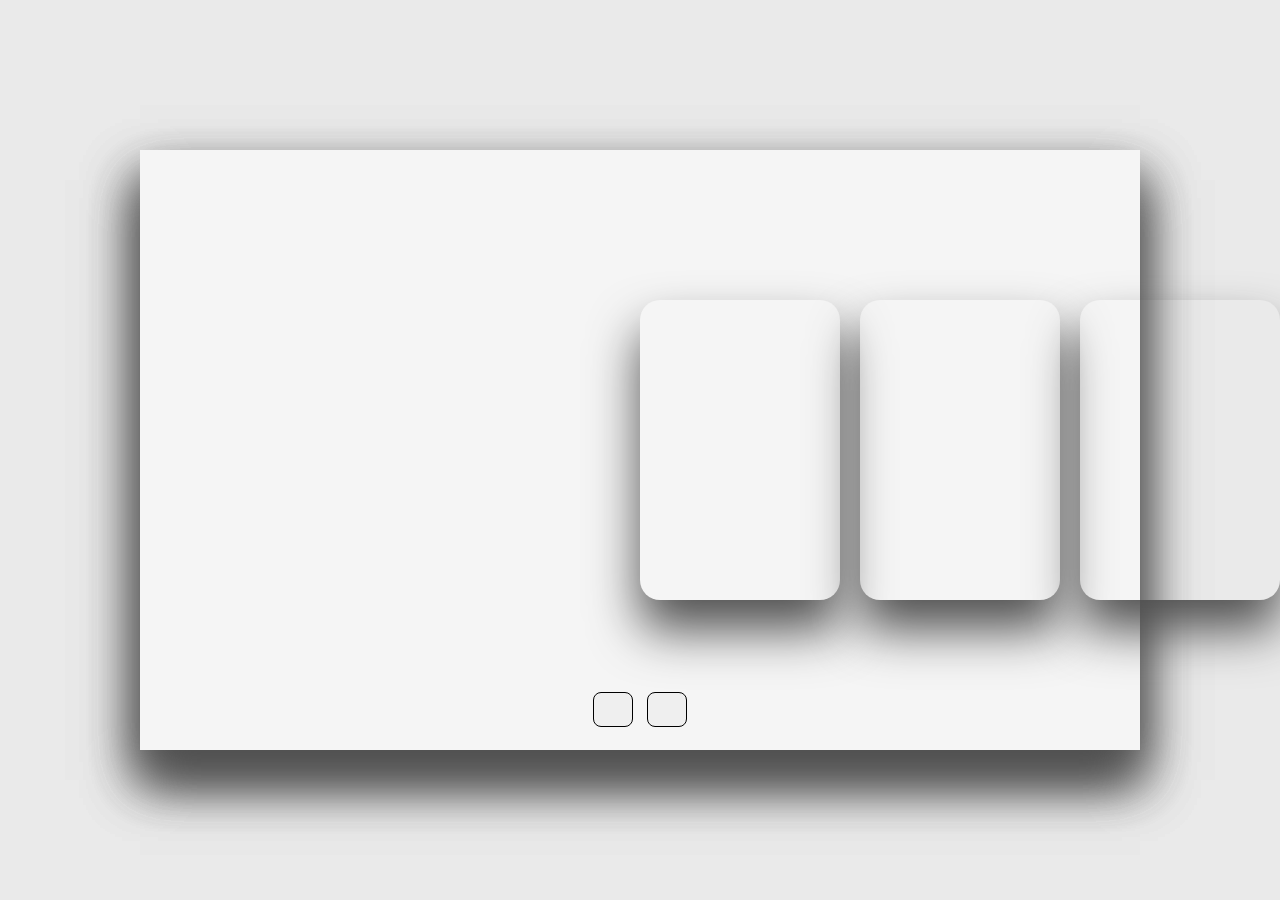
<file: index.html>
<!DOCTYPE html>
<html lang="en">

<head>
  <meta charset="UTF-8">
  <meta name="viewport" content="width=device-width, initial-scale=1.0">
  <title>Document</title>
  <link rel="stylesheet" href="css/style.css">
</head>

<body>
  <div class="container">

    <!--Font Awesome CDN-->
    <link rel="stylesheet" href="https://cdnjs.cloudflare.com/ajax/libs/font-awesome/6.4.0/css/all.min.css"
      integrity="sha512-iecdLmaskl7CVkqkXNQ/ZH/XLlvWZOJyj7Yy7tcenmpD1ypASozpmT/E0iPtmFIB46ZmdtAc9eNBvH0H/ZpiBw=="
      crossorigin="anonymous" referrerpolicy="no-referrer" />

    <div class="container">

      <div class="slide">


        <div class="item" style="background-image: url(https://i.ibb.co/qCkd9jS/img1.jpg);">
          <div class="content">
            <div class="name">Switzerland</div>
            <div class="des">Lorem ipsum dolor, sit amet consectetur adipisicing elit. Ab, eum!</div>
            <button>See More</button>
          </div>
        </div>
        <div class="item" style="background-image: url(https://i.ibb.co/jrRb11q/img2.jpg);">
          <div class="content">
            <div class="name">Finland</div>
            <div class="des">Lorem ipsum dolor, sit amet consectetur adipisicing elit. Ab, eum!</div>
            <button>See More</button>
          </div>
        </div>
        <div class="item" style="background-image: url(https://i.ibb.co/NSwVv8D/img3.jpg);">
          <div class="content">
            <div class="name">Iceland</div>
            <div class="des">Lorem ipsum dolor, sit amet consectetur adipisicing elit. Ab, eum!</div>
            <button>See More</button>
          </div>
        </div>
        <div class="item" style="background-image: url(https://i.ibb.co/Bq4Q0M8/img4.jpg);">
          <div class="content">
            <div class="name">Australia</div>
            <div class="des">Lorem ipsum dolor, sit amet consectetur adipisicing elit. Ab, eum!</div>
            <button>See More</button>
          </div>
        </div>
        <div class="item" style="background-image: url(https://i.ibb.co/jTQfmTq/img5.jpg);">
          <div class="content">
            <div class="name">Netherland</div>
            <div class="des">Lorem ipsum dolor, sit amet consectetur adipisicing elit. Ab, eum!</div>
            <button>See More</button>
          </div>
        </div>
        <div class="item" style="background-image: url(https://i.ibb.co/RNkk6L0/img6.jpg);">
          <div class="content">
            <div class="name">Ireland</div>
            <div class="des">Lorem ipsum dolor, sit amet consectetur adipisicing elit. Ab, eum!</div>
            <button>See More</button>
          </div>
        </div>

      </div>

      <div class="button">
        <button class="prev"><i class="fa-solid fa-arrow-left"></i></button>
        <button class="next"><i class="fa-solid fa-arrow-right"></i></button>
      </div>

    </div>
  </div>

  <script src="./js/main.js"></script>
  <script>
    // Lấy tham số từ URL
    const urlParams = new URLSearchParams(window.location.search);
    const formParam = urlParams.get('form');
    const phan_anh_link_form = 'https://docs.google.com/forms/d/e/1FAIpQLSdsdNaH7h6v6LJTotxIbiXvlm-TWIxzLnYHWztb4acfm1w7_w/viewform';
    const to_vinh_link_form = 'https://docs.google.com/forms/d/e/1FAIpQLSeV96MxdKUE2fiCAVMsDuZ86G6ft9IYw7wrXhYNVuu6qk-IUA/viewform';

    // Kiểm tra giá trị của tham số 'form' và chuyển hướng tương ứng
    switch (formParam) {
      case 'phan-anh':
        window.location.href = phan_anh_link_form;
        break;
      case 'ton-vinh':
        window.location.href = to_vinh_link_form;
        break;
      default:
        // Xử lý khi không có tham số 'form' hoặc giá trị không hợp lệ
        console.error('Invalid form parameter or no parameter found.');
        // Ví dụ: Chuyển hướng về trang mặc định nếu không có điều kiện nào phù hợp
        // window.location.href = 'default.html';
        break;
    }

  </script>
</body>

</html>
</file>
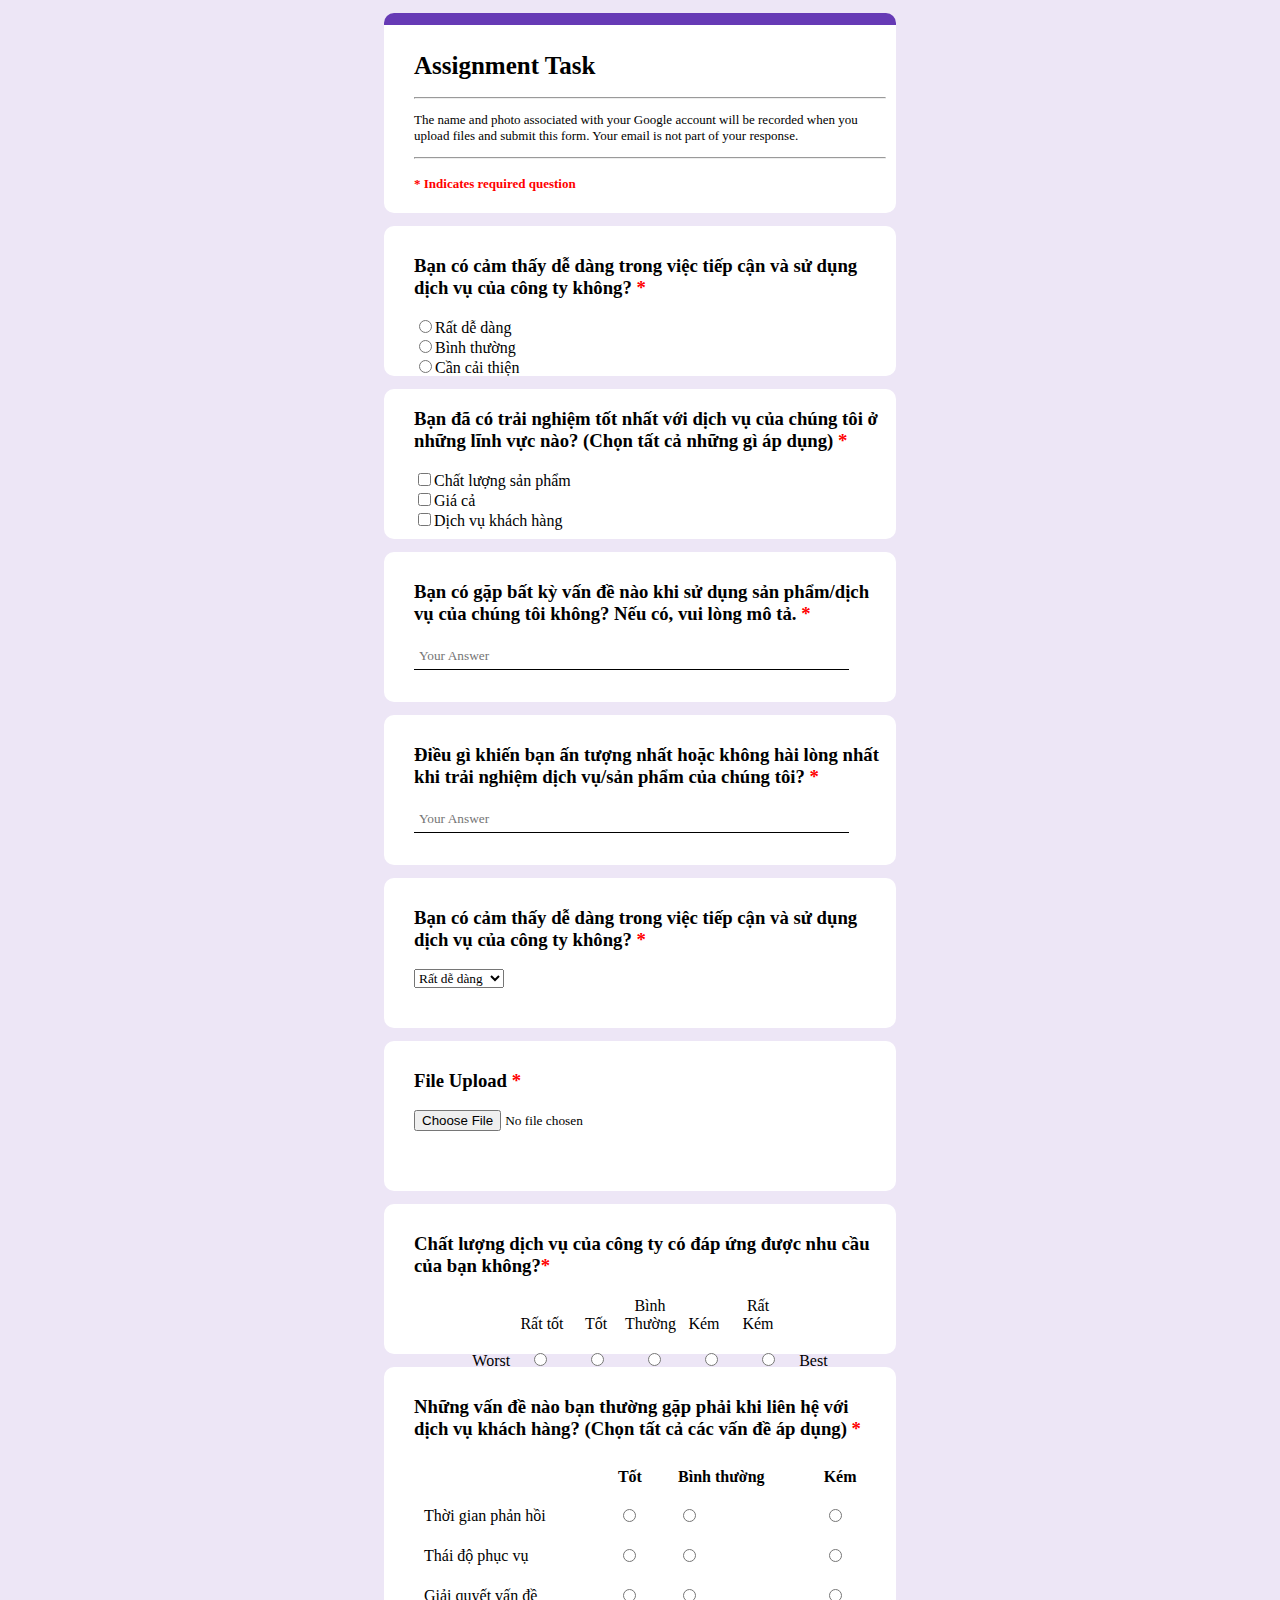
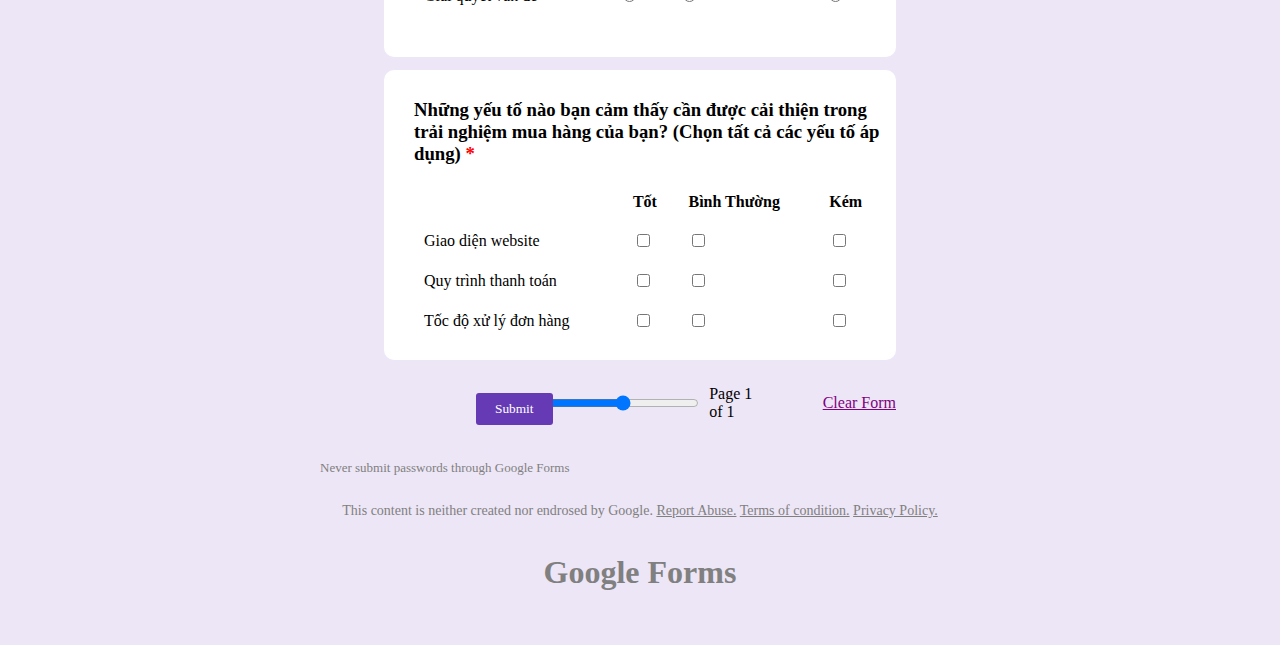
<file: clone.html>
<!DOCTYPE html>
<html lang="en">
  <head>
    <meta charset="UTF-8" />
    <meta name="viewport" content="width=device-width, initial-scale=1.0" />
    <meta http-equiv="X-UA-Compatible" content="ie=edge" />
    <title>Assignment Task</title>
    <style>
      .scale-container {
          text-align: center;

          margin: 20px;
      }
      .scale-label {
          display: inline-block;
          width: 50px;
      }
      .scale-radio {
          margin: 20px;
      }
  </style>
  <style>
  .table-container {
    display: flex;
    justify-content: center;
  }
  
  table {
    width: 100%;
    border-collapse: collapse;
    margin-bottom: 15px;
  }
  
  th, td {
    padding: 10px;
    text-align: left;
    
  }
  </style>
    <style>
      * {
        font-family: poppins;
      }
      body {
        margin: 0;
        padding: 0;
        box-sizing: border-box;
        background-color: #ede6f6;
      }
      form {
        display: flex;
        flex-direction: column;
        align-items: center;
      }
      .main {
        height: 200px;
        width: 40vw;
        box-sizing: border-box;
        background-color: white;
        border-top: 12px solid #663ab5;
        border-radius: 10px;
        margin: 13px;
        margin-bottom: 0;
        padding: 10px;
        padding-left: 30px;
        font-size: 13px;
      }
      .main h1 {
        font-size: 25px;
      }
      .name {
        background-color: white;
        box-sizing: border-box;
        height: 150px;
        width: 40vw;
        margin: 13px;
        padding: 10px;
        padding-left: 30px;
        margin-bottom: 0;
        border-radius: 10px;
      }
      .mcq{
        background-color: white;
        box-sizing: border-box;
        height: 150px;
        width: 40vw;
        margin: 13px;
        padding: 10px;
        padding-left: 30px;
        margin-bottom: 0;
        border-radius: 10px;
      }
      .checkbox{
        background-color: white;
        box-sizing: border-box;
        height: 150px;
        width: 40vw;
        margin: 13px;
        padding: 0px;
        padding-left: 30px;
        margin-bottom: 0;
        border-radius: 10px;
      }
      .sh-ans{
        background-color: white;
        box-sizing: border-box;
        height: 150px;
        width: 40vw;
        margin: 13px;
        padding: 10px;
        padding-left: 30px;
        margin-bottom: 0;
        border-radius: 10px;
      }
      .para{
        background-color: white;
        box-sizing: border-box;
        height: 150px;
        width: 40vw;
        margin: 13px;
        padding: 10px;
        padding-left: 30px;
        margin-bottom: 0;
        border-radius: 10px;
      }
      .drdo{
        background-color: white;
        box-sizing: border-box;
        height: 150px;
        width: 40vw;
        margin: 13px;
        padding: 10px;
        padding-left: 30px;
        margin-bottom: 0;
        border-radius: 10px;
      }
      .fileup{
        background-color: white;
        box-sizing: border-box;
        height: 150px;
        width: 40vw;
        margin: 13px;
        padding: 10px;
        padding-left: 30px;
        margin-bottom: 0;
        border-radius: 10px;
      }
      .linear{
        background-color: white;
        box-sizing: border-box;
        height: 150px;
        width: 40vw;
        margin: 13px;
        padding: 10px;
        padding-left: 30px;
        margin-bottom: 0;
        border-radius: 10px;
      }
      .mcg{
        background-color: white;
        box-sizing: border-box;
        height: 290px;
        width: 40vw;
        margin: 13px;
        padding: 10px;
        padding-left: 30px;
        margin-bottom: 0;
        border-radius: 10px;
}

 
       .tcg{
        background-color: white;
        box-sizing: border-box;
        height: 290px;
        width: 40vw;
        margin: 13px;
        padding: 10px;
        padding-left: 30px;
        margin-bottom: 0;
        border-radius: 10px;
       }
      input[type="text"],
      [type="email"] {
        border: none;
        border-bottom: 1px solid black;
        width: 90%;
        padding: 5px;
        outline: none;
      }
     
       button {
        margin: 13px;
        margin-bottom: 0;
        align-self: flex-start;
        position: relative;
        left: 92px;
        padding: 8px 19px;
        border-radius: 3px;
        background-color: #663ab5;
        border: none;
        color: white;
      } 
      .submit {
        width: 50vw;
        display: flex;
        flex-direction: row;
        justify-content: flex-start;
      }
      button {
        margin: 13px;
        margin-left: 0;
        margin-bottom: 0;
        padding: 8px 19px;
        border-radius: 3px;
        background-color: #663ab5;
        border: none;
        color: white;
      }
      button:hover {
        background-color: #452286;
        transition: ease-in 200ms;
      }
      .rule {
        width: 50vw;
        margin-top: 15px;
        font-size: 13px;
        color: grey;
      }
      .policy {
        font-size: 14px;
        color: grey;
      }
      .policy a {
        text-decoration: none;
        color: grey;
        text-decoration: underline;
      }
      img {
        margin-top: 13px;
        height: 200px;
        width: 50vw;
        object-fit: fill;
        object-position: center;
        border-radius: 10px;
      }

      .Google {
        text-align: center;
      }
      @media only screen and (max-width: 1000px){
        img, .main, .name, .email,.submit, .rule, .policy, .Google {
          width: 90vw;
        }
        img {
          height: 125px;
        }
        .main {
          height: 180px;
          font-size: 12px;
        }
        .name, .email {
          height: 110px;
          font-size: 12px;
        }

        .main h1 {
          font-size: 18px;
        }
        .main p,h4 {
          margin: 10px 0px;
        }
        h1 {
          font-size: 25px;
        }
        input[type="text"],
        [type="email"] {
          padding: 5;
        }

        button {
          padding: 10px 22px;
          border-radius: 5px;
        }
      }
    </style>
  </head>
  <body>
    <form action="">

      <div class="main">
        <h1>Assignment Task</h1>
        <hr />
        <p>
          The name and photo associated with your Google account will be recorded when you upload files and submit this form. Your email is not part of your response.
        </p>
        <hr />
        <h4 style="color: red;">* Indicates required question</h4>
      </div>
       <!-- Multiple Choice -->
      <div class = "mcq">
        <h3>Bạn có cảm thấy dễ dàng trong việc tiếp cận và sử dụng dịch vụ của công ty không? <span style="color: red;">*</span></h3>
        <label><input type="radio" name="mcq" value="Option 1" id="" required>Rất dễ dàng</label>
        <br>
        <label><input type="radio" name="mcq" value="Option 2" id="" required>Bình thường</label>
        <br>
        <label><input type="radio" name="mcq" value="Option 3" id="" required>Cần cải thiện</label>
      </div>

      <!-- Checkbox -->
    <div class = "checkbox">
      <h3>Bạn đã có trải nghiệm tốt nhất với dịch vụ của chúng tôi ở những lĩnh vực nào? (Chọn tất cả những gì áp dụng)  <span style="color: red;">*</span></h3>
      <label><input type="checkbox" name="checkbox[]" value="Option 1" id="" required>Chất lượng sản phẩm </label>
      <br>
      <label><input type="checkbox" name="checkbox[]" value="Option 2" id="" required>Giá cả</label>
      <br>
      <label><input type="checkbox" name="checkbox[]" value="Option 3" id="" required>Dịch vụ khách hàng</label>
    </div>

    <!-- Short Answer -->
    <div class = 'sh-ans'>
      <h3>Bạn có gặp bất kỳ vấn đề nào khi sử dụng sản phẩm/dịch vụ của chúng tôi không? Nếu có, vui lòng mô tả. <span style="color: red;">*</span></h3>
      <input type="text" name="shortAnswer" placeholder= "Your Answer" id="" required>
    </div>

    <!-- Paragraph -->
    <div class ="para">
      <h3>Điều gì khiến bạn ấn tượng nhất hoặc không hài lòng nhất khi trải nghiệm dịch vụ/sản phẩm của chúng tôi? <span style="color: red;">*</span></h3>
      <input type="text" name="shortAnswer" placeholder= "Your Answer" id="" required>
    </div>

    <!-- Drop Down -->
    <div class = "drdo">
      <h3>Bạn có cảm thấy dễ dàng trong việc tiếp cận và sử dụng dịch vụ của công ty không? <span style="color: red;">*</span></h3>
      <select name="dropDown">
        <option value="Option 1" id="" required>Rất dễ dàng</option>
        <option value="Option 2" id="" required>Dễ dàng</option>
        <option value="Option 3" id="" required>Bình thường</option>
      </select>
    </div>

       
    <!-- File Upload -->
    <div class = "fileup">
      <h3>File Upload <span style="color: red;">*</span></h3>
    <input type="file" name="fileUpload" id="" required>
    </div>

     <!-- Linear Scale -->
    <div class = "linear">
      <h3>Chất lượng dịch vụ của công ty có đáp ứng được nhu cầu của bạn không?<span style="color: red;">*</span></h3>
  <div class="scale-container">
      <div class="scale-label">Rất tốt</div>
      <div class="scale-label">Tốt</div>
      <div class="scale-label">Bình Thường</div>
      <div class="scale-label">Kém</div>
      <div class="scale-label">Rất Kém</div>
      <br>
      <label>Worst</label>
      <input class="scale-radio" type="radio" name="linearScale" value="1" id="" required>
      <input class="scale-radio" type="radio" name="linearScale" value="2" id="" required>
      <input class="scale-radio" type="radio" name="linearScale" value="3" id="" required>
      <input class="scale-radio" type="radio" name="linearScale" value="4" id="" required>
      <input class="scale-radio" type="radio" name="linearScale" value="5" id="" required>
      <label>Best</label>
    </div>
  </div>

  <!-- Multi Choice Grid -->
  <div class = "mcg">
    <h3>Những vấn đề nào bạn thường gặp phải khi liên hệ với dịch vụ khách hàng? (Chọn tất cả các vấn đề áp dụng) <span style="color: red;">*</span></h3>
    <div class="table-container">
  <table>
    <tr>
      <th></th>
      <th>Tốt</th>
      <th>Bình thường</th>
      <th>Kém</th>
    </tr>
    <tr>
      <td>Thời gian phản hồi</td>
      <td><input type="radio" name="grid[Row 1]" value="Column 1"></td>
      <td><input type="radio" name="grid[Row 1]" value="Column 2"></td>
      <td><input type="radio" name="grid[Row 1]" value="Column 3"></td>
    </tr>
    <tr>
      <td>Thái độ phục vụ</td>
      <td><input type="radio" name="grid[Row 2]" value="Column 1"></td>
      <td><input type="radio" name="grid[Row 2]" value="Column 2"></td>
      <td><input type="radio" name="grid[Row 2]" value="Column 3"></td>
    </tr>
    <tr>
      <td>Giải quyết vấn đề</td>
      <td><input type="radio" name="grid[Row 3]" value="Column 1"></td>
      <td><input type="radio" name="grid[Row 3]" value="Column 2"></td>
      <td><input type="radio" name="grid[Row 3]" value="Column 3"></td>
    </tr>
  </table>
</div>
  </div>

  <!-- Tick Box Grid -->
  <div class = "tcg">
    <h3>Những yếu tố nào bạn cảm thấy cần được cải thiện trong trải nghiệm mua hàng của bạn? (Chọn tất cả các yếu tố áp dụng) <span style="color: red;">*</span></h3>
    <div class="table-container">
    <table>
    <tr>
      <th></th>
      <th>Tốt</th>
      <th>Bình Thường</th>
      <th>Kém</th>
    </tr>
    <tr>
      <td>Giao diện website</td>
      <td><input type="checkbox" name="tickBoxGrid[Row 1][Column 1]"  id="" required></td>
      <td><input type="checkbox" name="tickBoxGrid[Row 1][Column 2]"  id="" required></td>
      <td><input type="checkbox" name="tickBoxGrid[Row 1][Column 3]"  id="" required></td>
    </tr>
    <tr>
      <td>Quy trình thanh toán</td>
      <td><input type="checkbox" name="tickBoxGrid[Row 2][Column 1]"  id="" required></td>
      <td><input type="checkbox" name="tickBoxGrid[Row 2][Column 2]"  id="" required></td>
      <td><input type="checkbox" name="tickBoxGrid[Row 2][Column 3]"  id="" required></td>
    </tr>
    <tr>
      <td>Tốc độ xử lý đơn hàng</td>
      <td><input type="checkbox" name="tickBoxGrid[Row 3][Column 1]"  id="" required></td>
      <td><input type="checkbox" name="tickBoxGrid[Row 3][Column 2]"  id="" required></td>
      <td><input type="checkbox" name="tickBoxGrid[Row 3][Column 3]"  id="" required></td>
    </tr>
  </table>
  </div>
</div>
  
     
<div style="width: 40vw; display: flex; justify-content: space-between; align-items: center; margin: 20px auto; padding: 0 20px;">
  <button type="submit">Submit</button>
  
  <div style="display: flex; align-items: center;">
   
    <input type="range" id="linearScale" name="linearScale" min="1" max="5" step="1" value="3" style="background: linear-gradient(to right, green, green 20%, transparent 20%, transparent 100%); width: 100%; margin: 0 10px;">
    <span>Page 1 of 1</span>
  </div>
  <span style="cursor: pointer; color: purple; text-decoration: underline;" id="clearFormButton">Clear Form</span>
</div>


      <p class="rule">Never submit passwords through Google Forms</p>
      <p class="policy">
        This content is neither created nor endrosed by Google.
        <a href="#">Report Abuse.</a> <a href="#">Terms of condition.</a>
        <a href="#">Privacy Policy.</a>
        <h1 class="Google" style="color: grey; font-weight: 550; width: 50vw;">Google Forms</h1>
      </p>
    </form>

    

  </body>
</html>
</file>
<file: css/style.css>
* {
  margin: 0;
  padding: 0;
  box-sizing: border-box;
}

body {
  background: #eaeaea;
  overflow: hidden;
}

.container {
  position: absolute;
  top: 50%;
  left: 50%;
  transform: translate(-50%, -50%);
  width: 1000px;
  height: 600px;
  background: #f5f5f5;
  box-shadow: 0 30px 50px #dbdbdb;
}

.container .slide .item {
  width: 200px;
  height: 300px;
  position: absolute;
  top: 50%;
  transform: translate(0, -50%);
  border-radius: 20px;
  box-shadow: 0 30px 50px #505050;
  background-position: 50% 50%;
  background-size: cover;
  display: inline-block;
  transition: 0.5s;
}

.slide .item:nth-child(1),
.slide .item:nth-child(2) {
  top: 0;
  left: 0;
  transform: translate(0, 0);
  border-radius: 0;
  width: 100%;
  height: 100%;
}


.slide .item:nth-child(3) {
  left: 50%;
}

.slide .item:nth-child(4) {
  left: calc(50% + 220px);
}

.slide .item:nth-child(5) {
  left: calc(50% + 440px);
}

/* here n = 0, 1, 2, 3,... */
.slide .item:nth-child(n + 6) {
  left: calc(50% + 660px);
  opacity: 0;
}



.item .content {
  position: absolute;
  top: 50%;
  left: 100px;
  width: 300px;
  text-align: left;
  color: #eee;
  transform: translate(0, -50%);
  font-family: system-ui;
  display: none;
}


.slide .item:nth-child(2) .content {
  display: block;
}


.content .name {
  font-size: 40px;
  text-transform: uppercase;
  font-weight: bold;
  opacity: 0;
  animation: animate 1s ease-in-out 1 forwards;
}

.content .des {
  margin-top: 10px;
  margin-bottom: 20px;
  opacity: 0;
  animation: animate 1s ease-in-out 0.3s 1 forwards;
}

.content button {
  padding: 10px 20px;
  border: none;
  cursor: pointer;
  opacity: 0;
  animation: animate 1s ease-in-out 0.6s 1 forwards;
}


@keyframes animate {
  from {
    opacity: 0;
    transform: translate(0, 100px);
    filter: blur(33px);
  }

  to {
    opacity: 1;
    transform: translate(0);
    filter: blur(0);
  }
}



.button {
  width: 100%;
  text-align: center;
  position: absolute;
  bottom: 20px;
}

.button button {
  width: 40px;
  height: 35px;
  border-radius: 8px;
  border: none;
  cursor: pointer;
  margin: 0 5px;
  border: 1px solid #000;
  transition: 0.3s;
}

.button button:hover {
  background: #ababab;
  color: #fff;
}
</file>
